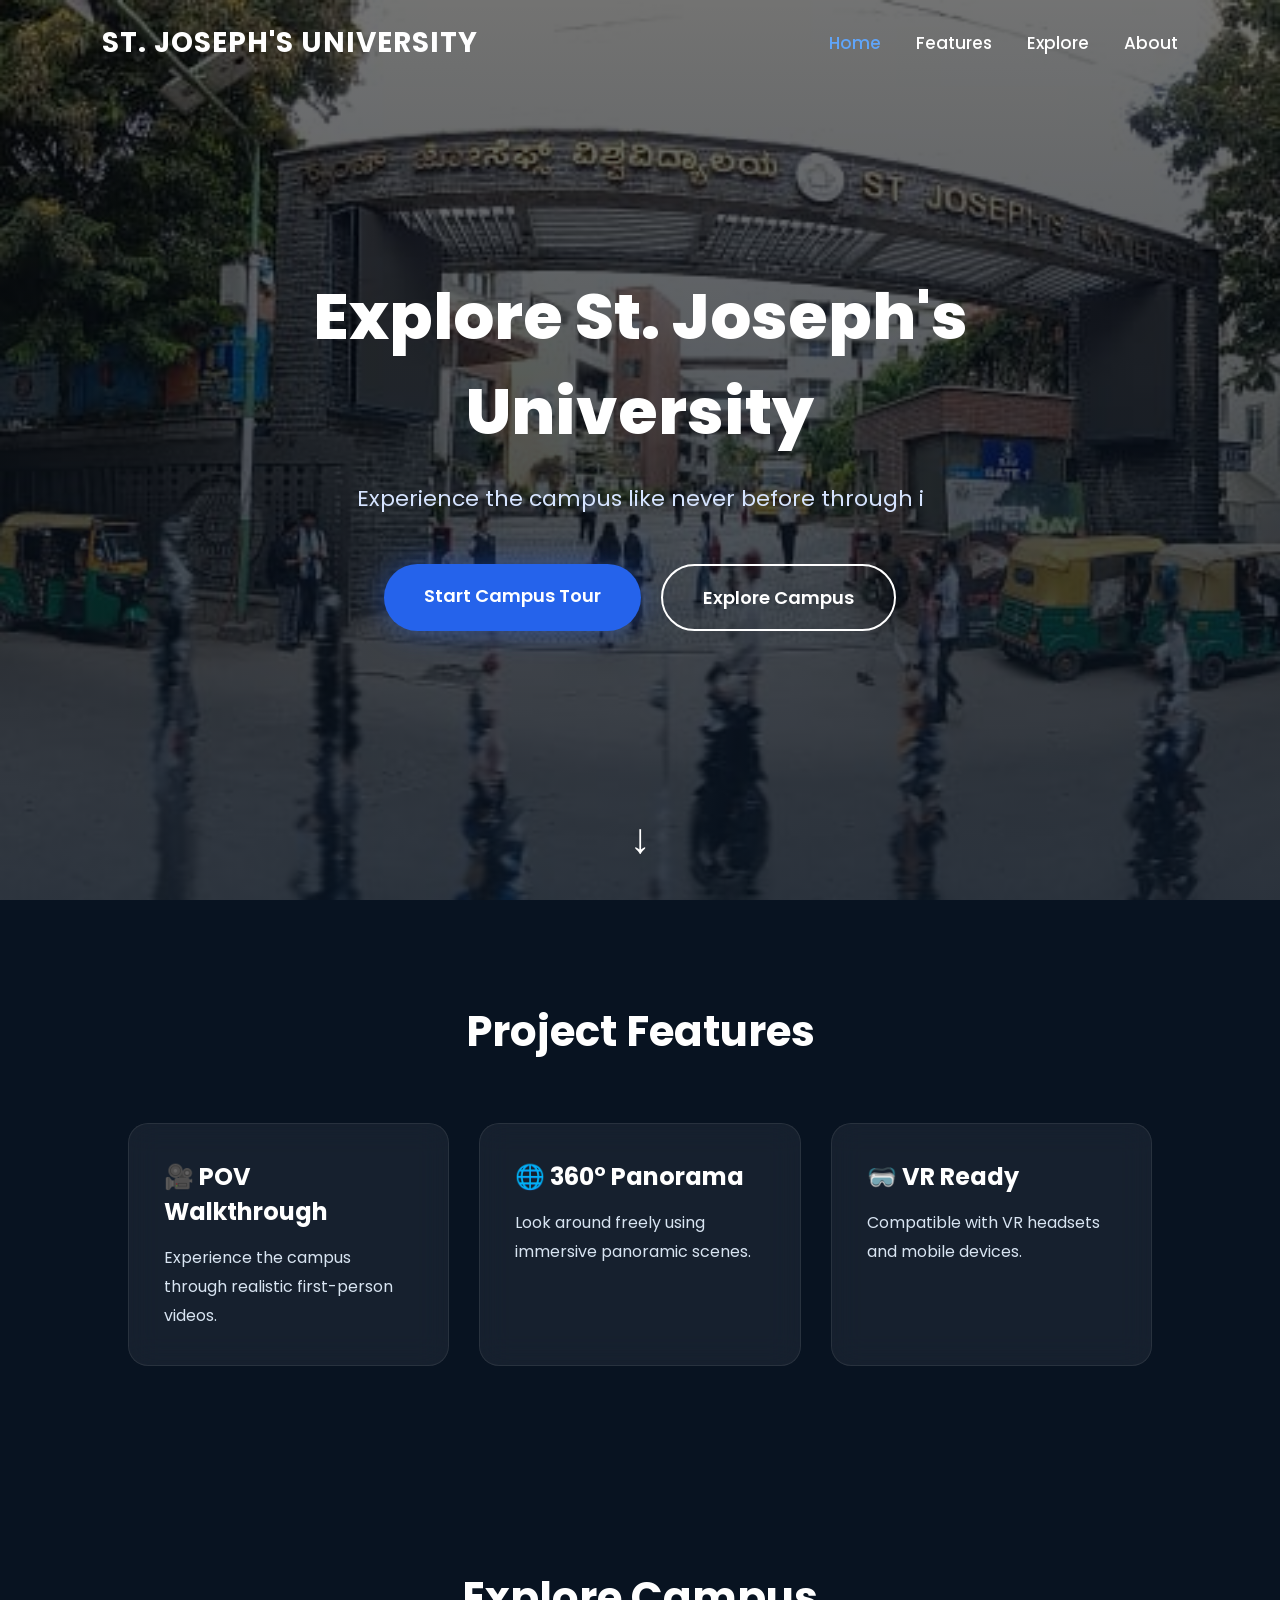
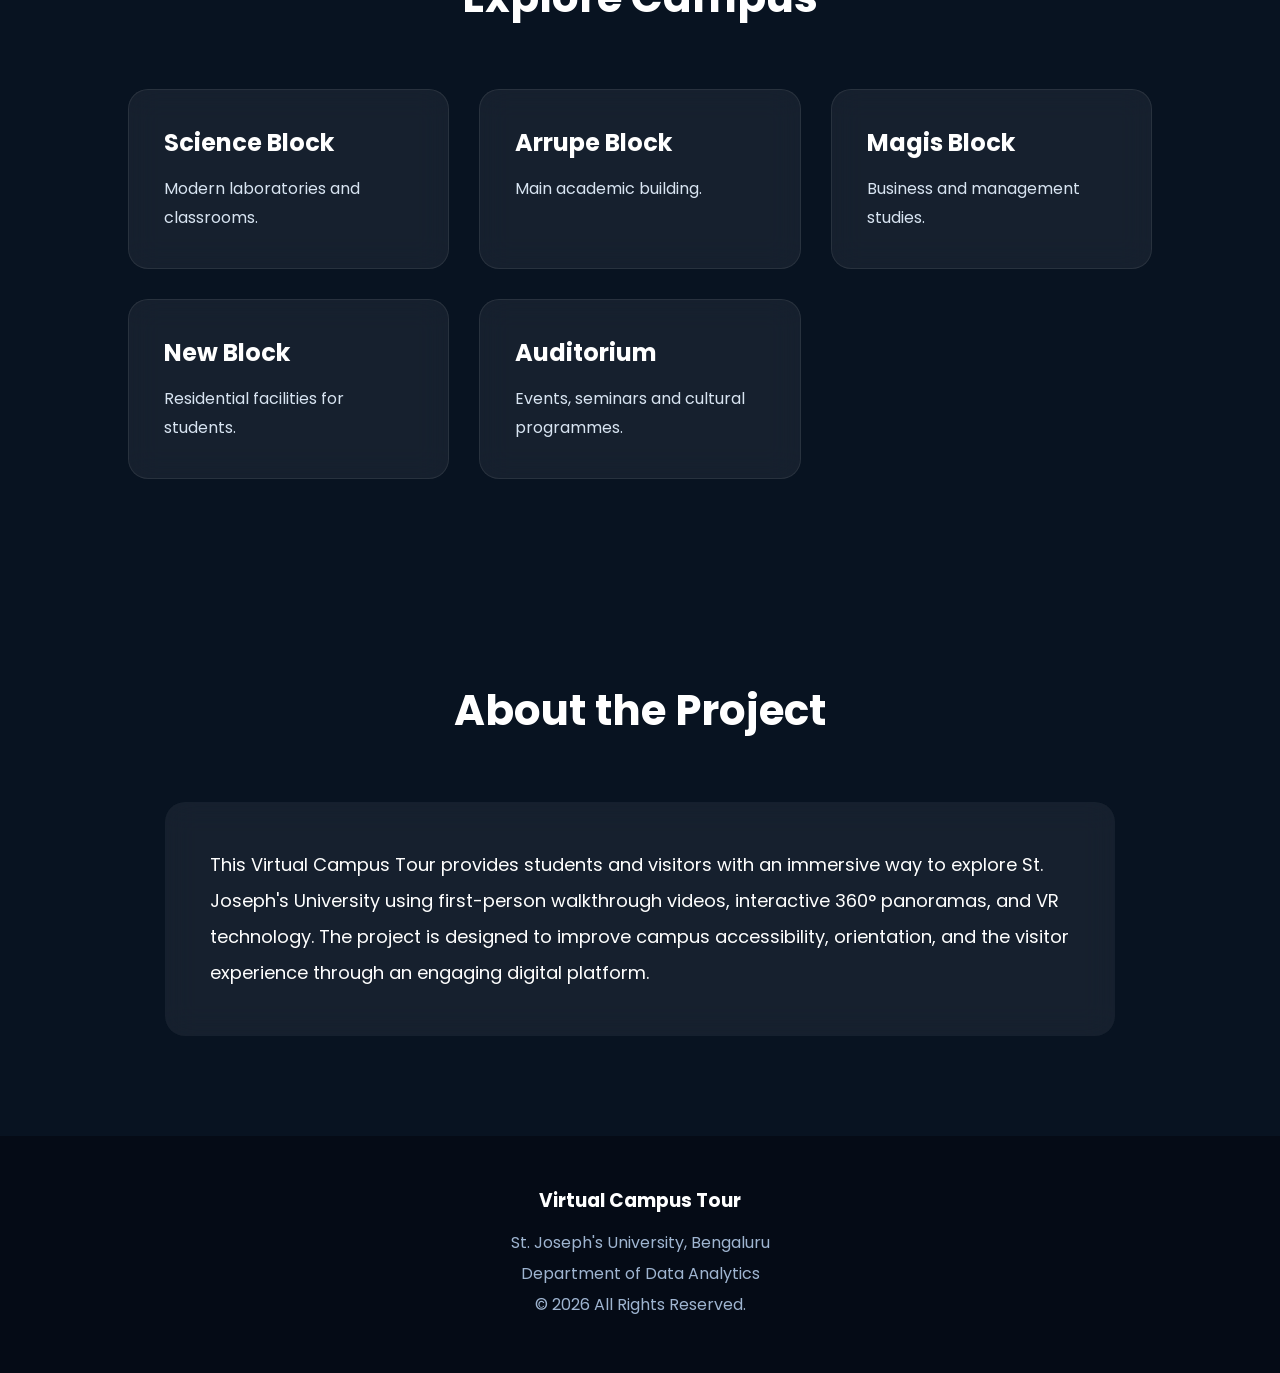
<file: index.html>
<!DOCTYPE html>
<html lang="en">

<head>

<meta charset="UTF-8">
<meta name="viewport" content="width=device-width, initial-scale=1.0">

<title>St. Joseph's University | Virtual Campus Tour</title>

<link rel="preconnect" href="https://fonts.googleapis.com">
<link rel="preconnect" href="https://fonts.gstatic.com" crossorigin>

<link href="https://fonts.googleapis.com/css2?family=Poppins:wght@300;400;500;600;700;800&display=swap" rel="stylesheet">

<link rel="stylesheet" href="css/style.css">

</head>

<body>

<!-- ================= NAVBAR ================= -->

<nav id="navbar">

<div class="logo">

ST. JOSEPH'S UNIVERSITY

</div>

<ul>

<li><a href="#home">Home</a></li>

<li><a href="#features">Features</a></li>

<li><a href="#explore">Explore</a></li>

<li><a href="#about">About</a></li>

</ul>

</nav>

<!-- ================= HERO ================= -->

<section class="hero" id="home">

<div class="overlay"></div>

<div class="hero-content">

<h1>

Explore St. Joseph's University

</h1>

<p>

Experience the campus like never before through immersive
360° panoramas and a Virtual Reality guided campus tour.

</p>

<div class="buttons">

<a href="vr.html" class="primary">

Start Campus Tour

</a>

<a href="#explore" class="secondary">

Explore Campus

</a>

</div>

</div>

<div class="scroll">

↓

</div>

</section>

<!-- ================= FEATURES ================= -->

<section id="features">

<h2 class="section-title">

Project Features

</h2>

<div class="card-container">

<div class="card">

<h3>🎥 POV Walkthrough</h3>

<p>

Experience the campus through realistic first-person videos.

</p>

</div>

<div class="card">

<h3>🌐 360° Panorama</h3>

<p>

Look around freely using immersive panoramic scenes.

</p>

</div>

<div class="card">

<h3>🥽 VR Ready</h3>

<p>

Compatible with VR headsets and mobile devices.

</p>

</div>



</div>

</section>

<!-- ================= EXPLORE ================= -->

<section id="explore">

<h2 class="section-title">

Explore Campus

</h2>

<div class="card-container">

<div class="card">

<h3>Science Block</h3>

<p>Modern laboratories and classrooms.</p>

</div>

<div class="card">

<h3>Arrupe Block</h3>

<p>Main academic building.</p>

</div>

<div class="card">

<h3>Magis Block</h3>

<p>Business and management studies.</p>

</div>

<div class="card">

<h3>New Block</h3>

<p>Residential facilities for students.</p>

</div>

<div class="card">

<h3>Auditorium</h3>

<p>Events, seminars and cultural programmes.</p>

</div>


</div>

</section>

<!-- ================= ABOUT ================= -->

<section id="about">

<h2 class="section-title">

About the Project

</h2>

<div class="about-box">

<p>

This Virtual Campus Tour provides students and visitors with an immersive way to explore St. Joseph's University using first-person walkthrough videos, interactive 360° panoramas, and VR technology. The project is designed to improve campus accessibility, orientation, and the visitor experience through an engaging digital platform.

</p>

</div>

</section>

<!-- ================= FOOTER ================= -->

<footer>

<h3>Virtual Campus Tour</h3>

<p>St. Joseph's University, Bengaluru</p>

<p>Department of Data Analytics</p>

<p>© 2026 All Rights Reserved.</p>

</footer>

<script src="js/script.js"></script>

</body>

</html>
</file>
<file: css/style.css>
/* ==========================================
   GOOGLE FONT
========================================== */

@import url('https://fonts.googleapis.com/css2?family=Poppins:wght@300;400;500;600;700;800&display=swap');

/* ==========================================
   RESET
========================================== */

*{
    margin:0;
    padding:0;
    box-sizing:border-box;
    scroll-behavior:smooth;
}

body{
    font-family:'Poppins',sans-serif;
    background:#081321;
    color:#fff;
    overflow-x:hidden;
    opacity:0;
    transition:opacity .8s;
}

/* ==========================================
   NAVBAR
========================================== */

nav{

    position:fixed;

    top:0;
    left:0;

    width:100%;

    display:flex;
    justify-content:space-between;
    align-items:center;

    padding:22px 8%;

    z-index:1000;

    transition:.4s ease;

}

nav.scrolled{

    background:rgba(8,19,33,.85);

    backdrop-filter:blur(16px);

    box-shadow:0 10px 30px rgba(0,0,0,.35);

}

.logo{

    font-size:28px;

    font-weight:700;

    letter-spacing:1px;

}

nav ul{

    display:flex;

    list-style:none;

    gap:35px;

}

nav ul li a{

    color:white;

    text-decoration:none;

    font-size:17px;

    font-weight:500;

    transition:.3s;

}

nav ul li a:hover,
nav ul li a.active{

    color:#60a5fa;

}

/* ==========================================
   HERO
========================================== */

.hero{
    position:relative;
    width:100%;
    height:100vh;

    display:flex;
    justify-content:center;
    align-items:center;

    overflow:hidden;

    background-image:url("../images/hero.jpeg");
    background-size:cover;
    background-position:center;
    background-repeat:no-repeat;
}

.overlay{
    position:absolute;
    inset:0;
    background:rgba(0,0,0,.45);
}

.hero-content{
    position:relative;
    z-index:2;
    text-align:center;
    color:white;
}

.hero-content h1{
    font-size:64px;
    font-weight:700;
    margin-bottom:20px;
}

.hero-content p{
    font-size:22px;
    max-width:700px;
    margin:auto;
}


.overlay{

    position:absolute;

    inset:0;

    background:linear-gradient(rgba(0,0,0,.55),rgba(8,19,33,.82));

}

.hero-content{

    position:relative;

    z-index:2;

    width:90%;
    max-width:900px;

    animation:fadeUp 1.2s ease;

}

.hero-content h1{

    font-size:64px;

    font-weight:800;

    margin-bottom:20px;

}

.hero-content p{

    font-size:22px;

    color:#d6e4ff;

    line-height:1.8;

    margin-bottom:45px;

}

/* ==========================================
   BUTTONS
========================================== */

.buttons{

    display:flex;

    justify-content:center;

    gap:20px;

    flex-wrap:wrap;

}

.buttons a{

    position:relative;

    overflow:hidden;

    text-decoration:none;

    padding:18px 40px;

    border-radius:50px;

    font-size:18px;

    font-weight:600;

    transition:.35s;

}

.primary{

    background:#2563eb;

    color:white;

    box-shadow:0 0 30px rgba(37,99,235,.45);

}

.primary:hover{

    transform:translateY(-5px);

    box-shadow:0 0 50px rgba(37,99,235,.8);

}

.secondary{

    border:2px solid white;

    color:white;

}

.secondary:hover{

    background:white;

    color:#081321;

}

/* ==========================================
   SCROLL ICON
========================================== */

.scroll{

    position:absolute;

    bottom:30px;

    left:50%;

    transform:translateX(-50%);

    font-size:42px;

    animation:bounce 2s infinite;

}

/* ==========================================
   SECTIONS
========================================== */

section{

    padding:100px 10%;

}

.section-title{

    text-align:center;

    font-size:42px;

    margin-bottom:60px;

}

/* ==========================================
   GRID
========================================== */

.card-container{

    display:grid;

    grid-template-columns:repeat(auto-fit,minmax(280px,1fr));

    gap:30px;

}

/* ==========================================
   CARDS
========================================== */

.card{

    background:rgba(255,255,255,.06);

    border:1px solid rgba(255,255,255,.08);

    backdrop-filter:blur(15px);

    border-radius:20px;

    padding:35px;

    transition:.35s;

    cursor:pointer;

}

.card:hover{

    transform:translateY(-12px);

    box-shadow:0 20px 40px rgba(0,0,0,.25);

    border-color:#2563eb;

}

.card h3{

    font-size:24px;

    margin-bottom:15px;

}

.card p{

    color:#d8e4f2;

    line-height:1.8;

}

/* ==========================================
   ABOUT
========================================== */

.about-box{

    max-width:950px;

    margin:auto;

    background:rgba(255,255,255,.06);

    border-radius:20px;

    padding:45px;

    backdrop-filter:blur(15px);

    line-height:2;

    font-size:18px;

}

/* ==========================================
   FOOTER
========================================== */

footer{

    background:#050b16;

    padding:50px 20px;

    text-align:center;

}

footer h3{

    margin-bottom:15px;

}

footer p{

    color:#9fb5d1;

    margin:6px 0;

}

/* ==========================================
   SCROLL ANIMATION
========================================== */

.hidden{

    opacity:0;

    transform:translateY(60px);

    transition:1s;

}

.show{

    opacity:1;

    transform:translateY(0);

}

/* ==========================================
   TOP BUTTON
========================================== */

#topBtn{

    position:fixed;

    bottom:25px;

    right:25px;

    width:55px;

    height:55px;

    border:none;

    border-radius:50%;

    background:#2563eb;

    color:white;

    font-size:22px;

    cursor:pointer;

    display:none;

    transition:.3s;

    z-index:999;

}

#topBtn:hover{

    background:#1d4ed8;

    transform:translateY(-5px);

}

/* ==========================================
   RIPPLE
========================================== */

@keyframes ripple{

from{

    transform:scale(0);

    opacity:.8;

}

to{

    transform:scale(3);

    opacity:0;

}

}

/* ==========================================
   HERO ZOOM
========================================== */

@keyframes zoomBackground{

from{

    transform:scale(1);

}

to{

    transform:scale(1.12);

}

}

/* ==========================================
   BOUNCE
========================================== */

@keyframes bounce{

0%,100%{

    transform:translate(-50%,0);

}

50%{

    transform:translate(-50%,12px);

}

}

/* ==========================================
   FADE UP
========================================== */

@keyframes fadeUp{

from{

    opacity:0;

    transform:translateY(60px);

}

to{

    opacity:1;

    transform:translateY(0);

}

}

/* ==========================================
   FLOAT
========================================== */

@keyframes float{

0%,100%{

    transform:translateY(0);

}

50%{

    transform:translateY(-8px);

}

}

/* ==========================================
   RESPONSIVE
========================================== */

@media(max-width:992px){

.hero-content h1{

    font-size:48px;

}

.hero-content p{

    font-size:18px;

}

}

@media(max-width:768px){

nav{

    flex-direction:column;

    gap:15px;

    padding:20px;

}

nav ul{

    flex-wrap:wrap;

    justify-content:center;

    gap:18px;

}

.hero-content h1{

    font-size:36px;

}

.hero-content p{

    font-size:16px;

}

.buttons{

    flex-direction:column;

}

.buttons a{

    width:250px;

    text-align:center;

    margin:auto;

}

.section-title{

    font-size:32px;

}

.about-box{

    padding:30px;

}

}
/* ===========================
   TABLETS
=========================== */

@media screen and (max-width: 992px){

    nav{
        padding:15px 5%;
    }

    nav ul{
        gap:20px;
    }

    .hero-content{
        width:90%;
    }

    .hero-content h1{
        font-size:48px;
    }

    .hero-content p{
        font-size:18px;
    }

}

/* ===========================
   MOBILE
=========================== */

@media screen and (max-width: 768px){

    /* Navbar */

    nav{
        flex-direction:column;
        gap:15px;
        padding:15px;
    }

    nav ul{
        flex-wrap:wrap;
        justify-content:center;
        gap:15px;
    }

    nav ul li a{
        font-size:15px;
    }

    .logo{
        font-size:22px;
        text-align:center;
    }

    /* Hero */

    .hero{
        padding:20px;
    }

    .hero-content{
        width:100%;
    }

    .hero-content h1{
        font-size:34px;
        line-height:1.3;
    }

    .hero-content p{
        font-size:16px;
        line-height:1.7;
    }

    /* Buttons */

    .buttons{
        flex-direction:column;
        align-items:center;
    }

    .buttons a{
        width:240px;
        text-align:center;
        margin:5px 0;
    }

    /* Cards */

    .card-container{
        grid-template-columns:1fr;
    }

    .card{
        padding:25px;
    }

    /* About */

    .about-box{
        padding:25px;
        font-size:16px;
    }

    .section-title{
        font-size:30px;
    }

}

/* ===========================
   SMALL PHONES
=========================== */

@media screen and (max-width:480px){

    .hero-content h1{
        font-size:28px;
    }

    .hero-content p{
        font-size:15px;
    }

    .buttons a{
        width:100%;
        max-width:220px;
        padding:15px 25px;
        font-size:16px;
    }

    .scroll{
        font-size:28px;
    }

    footer{
        font-size:14px;
    }

}
</file>
